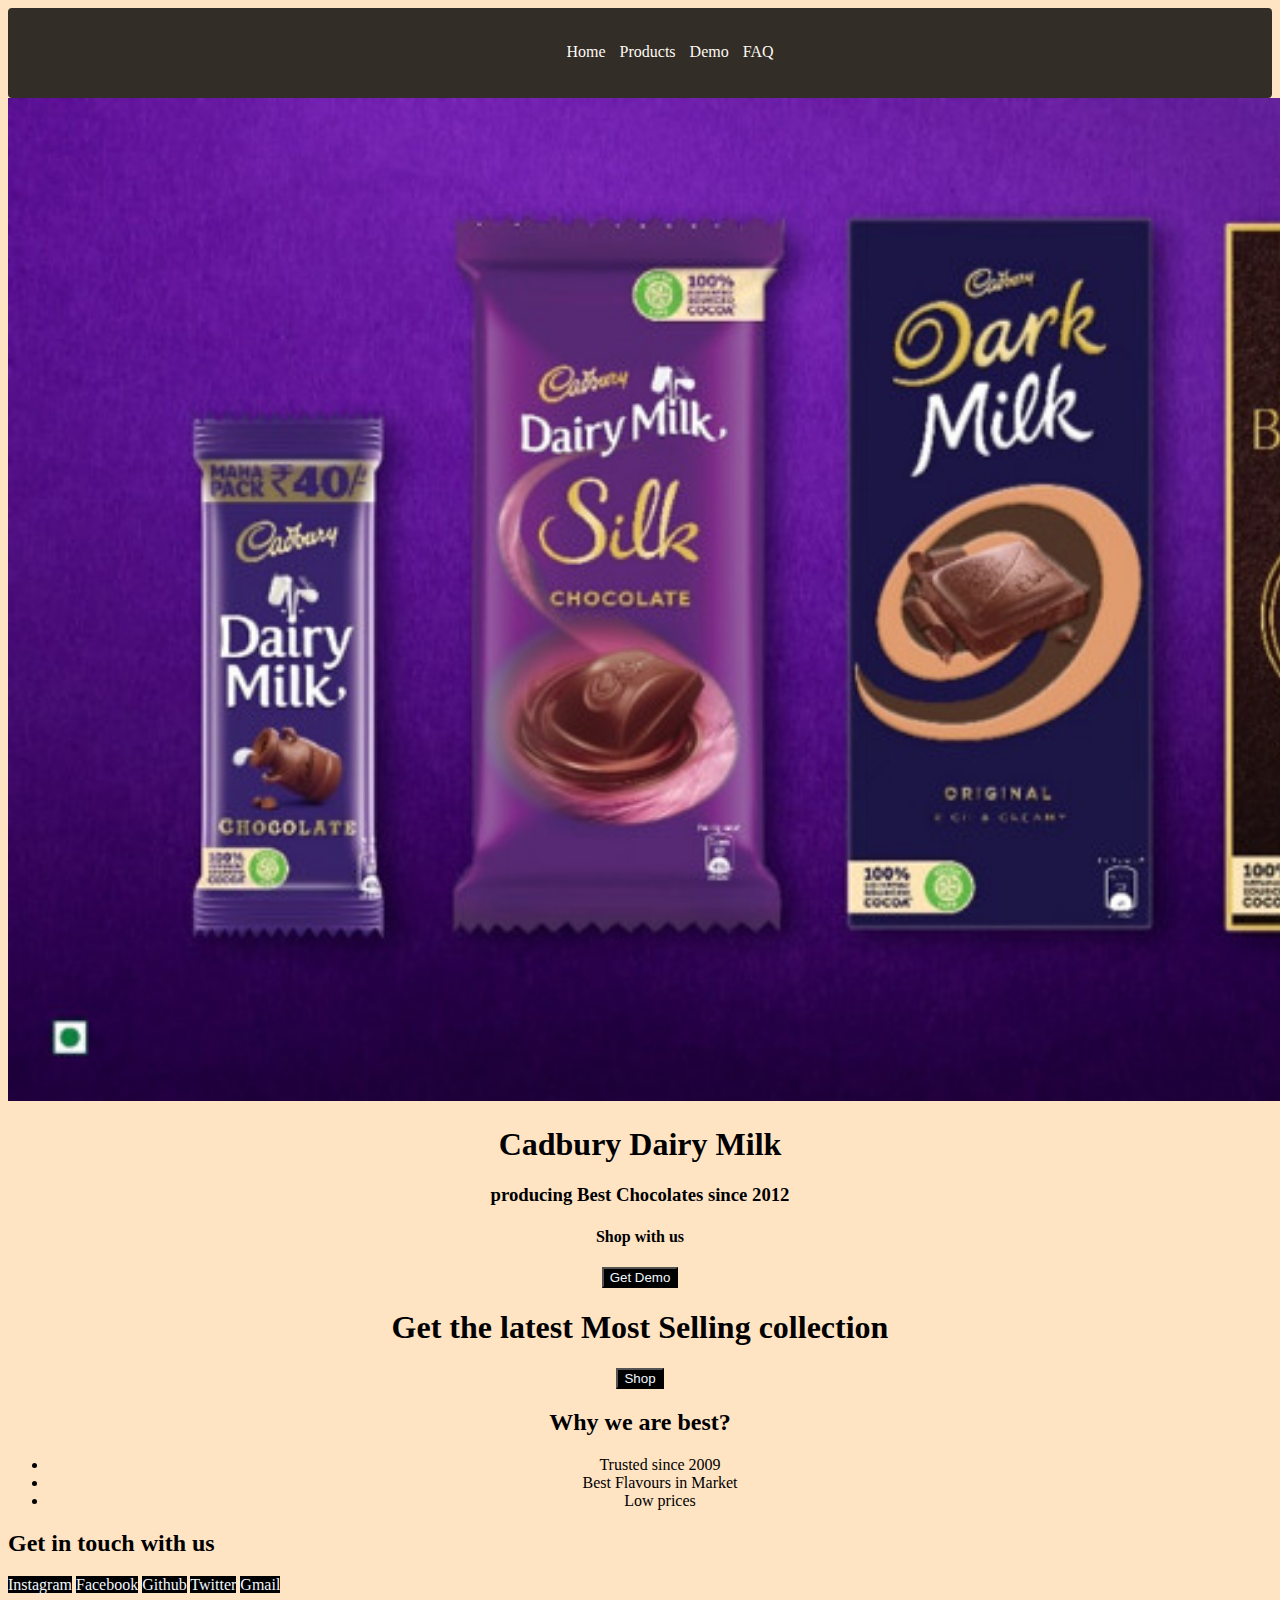
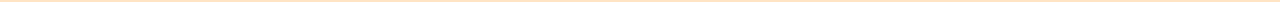
<file: index.html>
<!DOCTYPE html>
<html lang="en">

<head>
  <meta charset="UTF-8" />
  <meta http-equiv="X-UA-Compatible" content="IE=edge" />
  <meta name="viewport" content="width=device-width, initial-scale=1.0" />
  <link rel="stylesheet" href="style.css">
  <title>Home</title>
</head>

<body>
  <div class="navbar">

    <nav>
      <div class="SSD">
        <a id="Trust" href="index.html">Home</a>
        <a id="Trust" href="products.html">Products</a>
        <a id="Trust" href="demo.form.html">Demo</a>
        <a id="Trust" href="faq.html">FAQ</a>
      </div>
    </nav>

  </div>
  <div class="container">
    <section class="Banner">
      <img src="main.png" class="main" />
      <h1>Cadbury Dairy Milk</h1>
      <h3>
        <p>producing Best Chocolates since 2012</p>
      </h3>
      <h4>Shop with us</h4>
      <button><a href="demo.form.html">Get Demo</a></button>
    </section>
    <section class="latest-collection">
      <h1>Get the latest Most Selling collection</h1>
      <button><a href="products.html">Shop</a></button>
    </section>
    <section class="why-us">
      <h2>Why we are best?</h2>
      <ul>
        <li>Trusted since 2009</li>
        <li>Best Flavours in Market</li>
        <li>Low prices</li>
      </ul>
    </section>
  </div>
</body>

<footer>

  <h2>Get in touch with us</h2>
  <a href="">Instagram</a>
  <a href="">Facebook</a>
  <a href="">Github</a>
  <a href="">Twitter</a>
  <a href="">Gmail</a>
</footer>

</html>
</file>
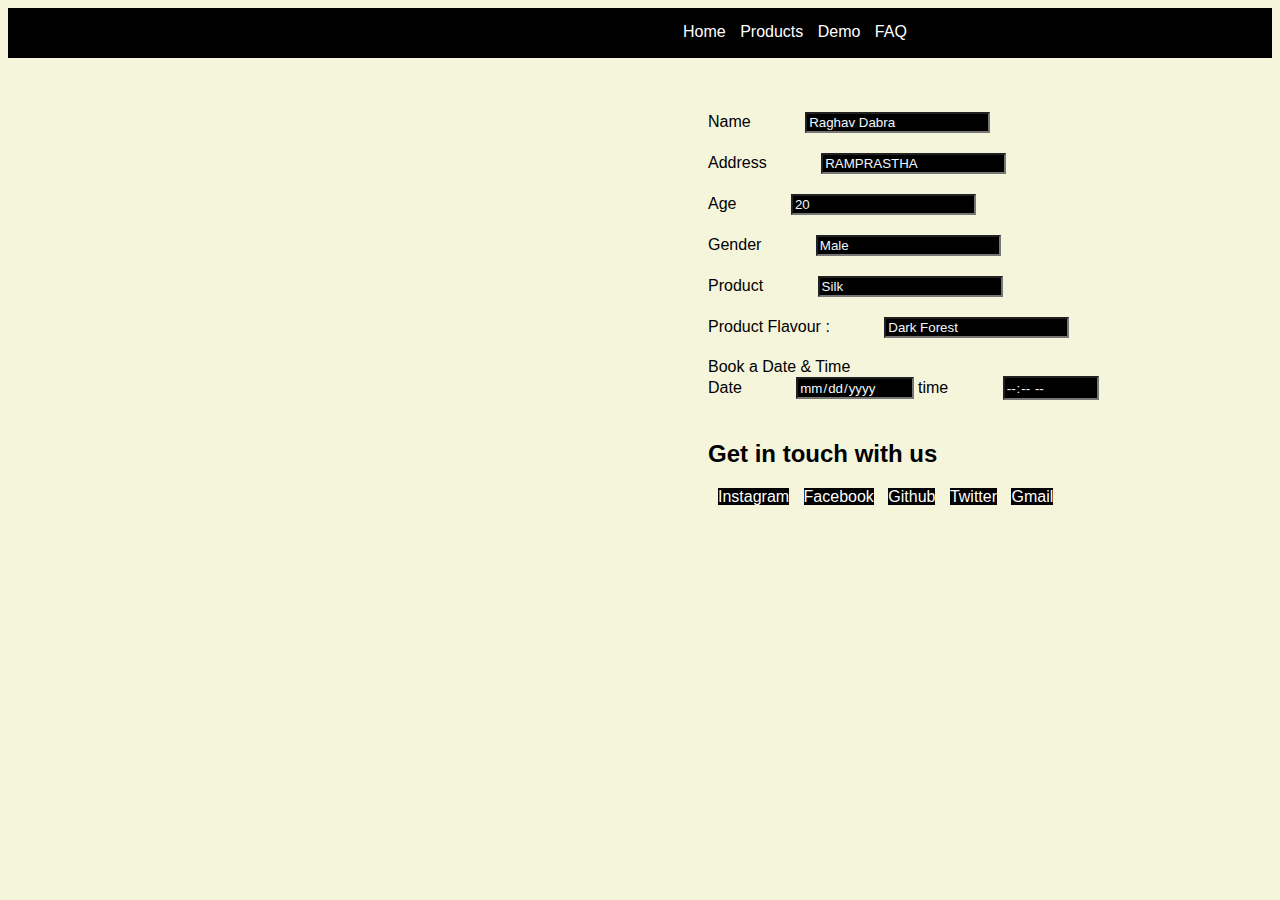
<file: demo.form.html>
<!DOCTYPE html>
<html lang="en">

<head>
  <meta charset="UTF-8" />
  <meta http-equiv="X-UA-Compatible" content="IE=edge" />
  <meta name="viewport" content="width=device-width, initial-scale=1.0" />
  <title>FAQ</title>

  <link rel="stylesheet" href="demo.css">
</head>

<body>

  <nav>
    <div class="SSD">
      <a href="index.html"> Home </a>
      <a href="products.html">Products</a>
      <a href="demo.form.html">Demo</a>
      <a href="faq.html">FAQ</a>
    </div>
  </nav>
  <br />
  <br />
  <br />
  <section id="book-demo">
    <form class="form">
      <label for="name">Name</label>
      <input type="text" value="Raghav Dabra" />
      <br />
      <label for="address">Address</label>
      <input type="text" value="RAMPRASTHA" />
      <br />
      <label for="age">Age</label>
      <input type="number" value="20" />
      <br />
      <label for="gender">Gender</label>
      <input type="text" value="Male" />
      <br />
      <label for="product">Product</label>
      <input type="text" value="Silk" />
      <br />
      <label for="color">Product Flavour :</label>
      <input type="text" id="product" name="product" value="Dark Forest"><br>
      Book a Date & Time
      <br />
      <label for="date">Date</label>
      <input type="date" value="date" />
      <label for="time">time</label>
      <input type="time" value="time" />
    </form>
  </section>
</body>
<footer class="footer">
  <h2>Get in touch with us</h2>
  <a href="">Instagram</a>
  <a href="">Facebook</a>
  <a href="">Github</a>
  <a href="">Twitter</a>
  <a href="">Gmail</a>
</footer>

</html>
</file>
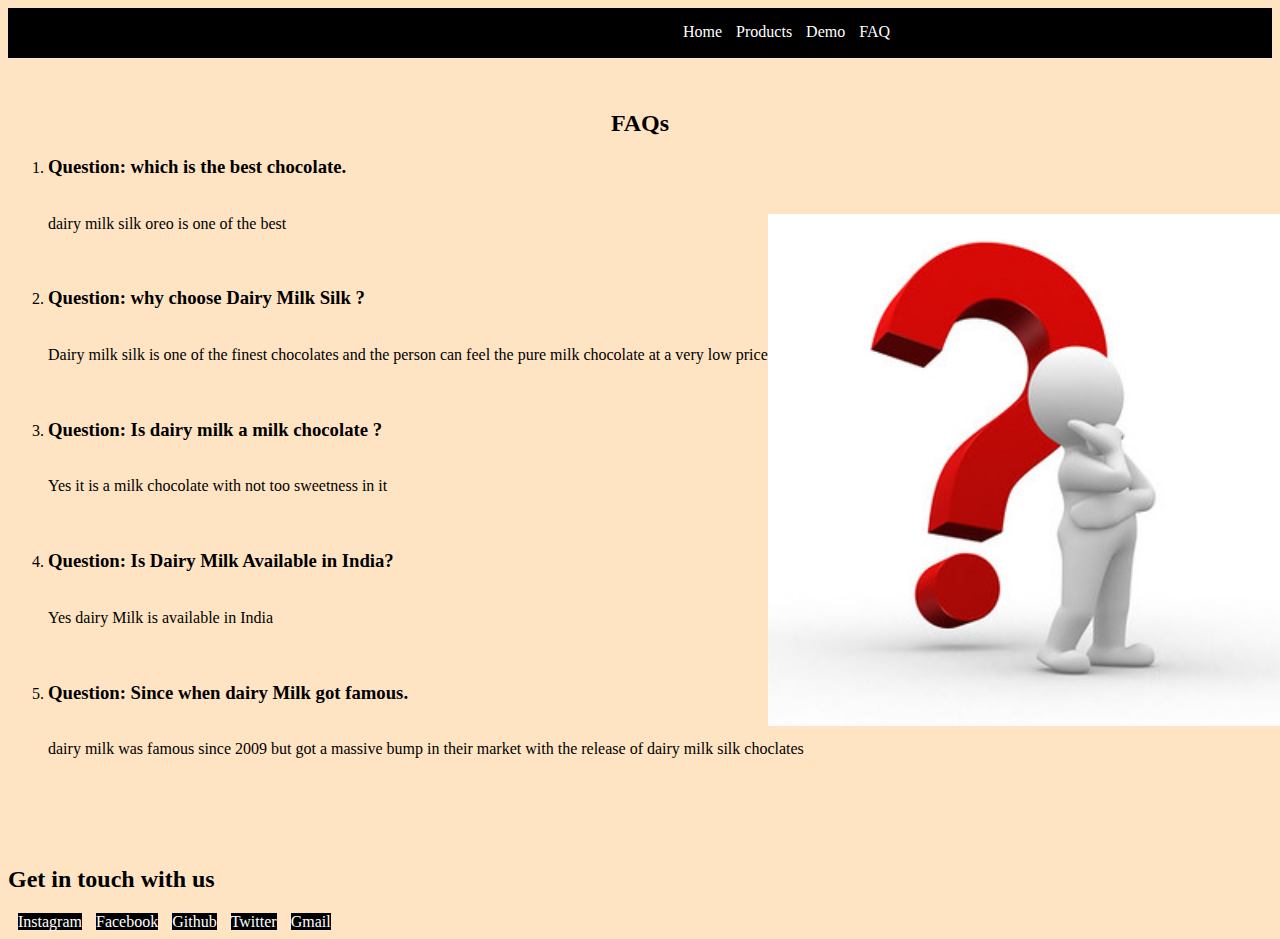
<file: faq.html>
<!DOCTYPE html>
<html lang="en">

<head>
  <meta charset="UTF-8" />
  <meta http-equiv="X-UA-Compatible" content="IE=edge" />
  <meta name="viewport" content="width=device-width, initial-scale=1.0" />
  <title>FAQ</title>
  <link rel="stylesheet" href="faq.css">

</head>

<body>
  <nav>
    <div class="SSD">
      <a href="index.html"> Home </a>
      <a href="products.html">Products</a>
      <a href="demo.form.html">Demo</a>
      <a href="faq.html">FAQ</a>
    </div>
  </nav>

  <br /><br />
  <h1>FAQs</h1>
  <section id="faq">
    <div>
      <ol>
        <li>
          <div class="question-answer">
            <h3> Question: which is the best chocolate.</h3>
            <br />
            dairy milk silk oreo is one of the best
          </div>
        </li>
        <br /><br />
        <li>
          <div class="question-answer">
            <h3> Question: why choose Dairy Milk Silk ? </h3>
            <br />
            Dairy milk silk is one of the finest chocolates and the person can feel the
            pure milk chocolate at a very low price
          </div>
        </li>
        <br /><br />
        <li>
          <div class="question-answer">
            <h3> Question: Is dairy milk a milk chocolate ?</h3>
            <br />
            Yes it is a milk chocolate with not too sweetness in it
          </div>
        </li>
        <br /><br />
        <li>
          <div class="question-answer">
            <h3> Question: Is Dairy Milk Available in India?</h3>
            <br />
            Yes dairy Milk is available in India
          </div>
        </li>
        <br /><br />
        <li>
          <div class="question-answer">
            <h3> Question: Since when dairy Milk got famous. </h3>
            <br />
            dairy milk was famous since 2009 but got a massive bump in their market
            with the release of dairy milk silk choclates
          </div>
        </li>
        <br />
        <br />

      </ol>
      <br /><br />
    </div>
  </section>
</body>
<footer>
  <h2>Get in touch with us</h2>
  <a href="">Instagram</a>
  <a href="">Facebook</a>
  <a href="">Github</a>
  <a href="">Twitter</a>
  <a href="">Gmail</a>

</html>
</file>
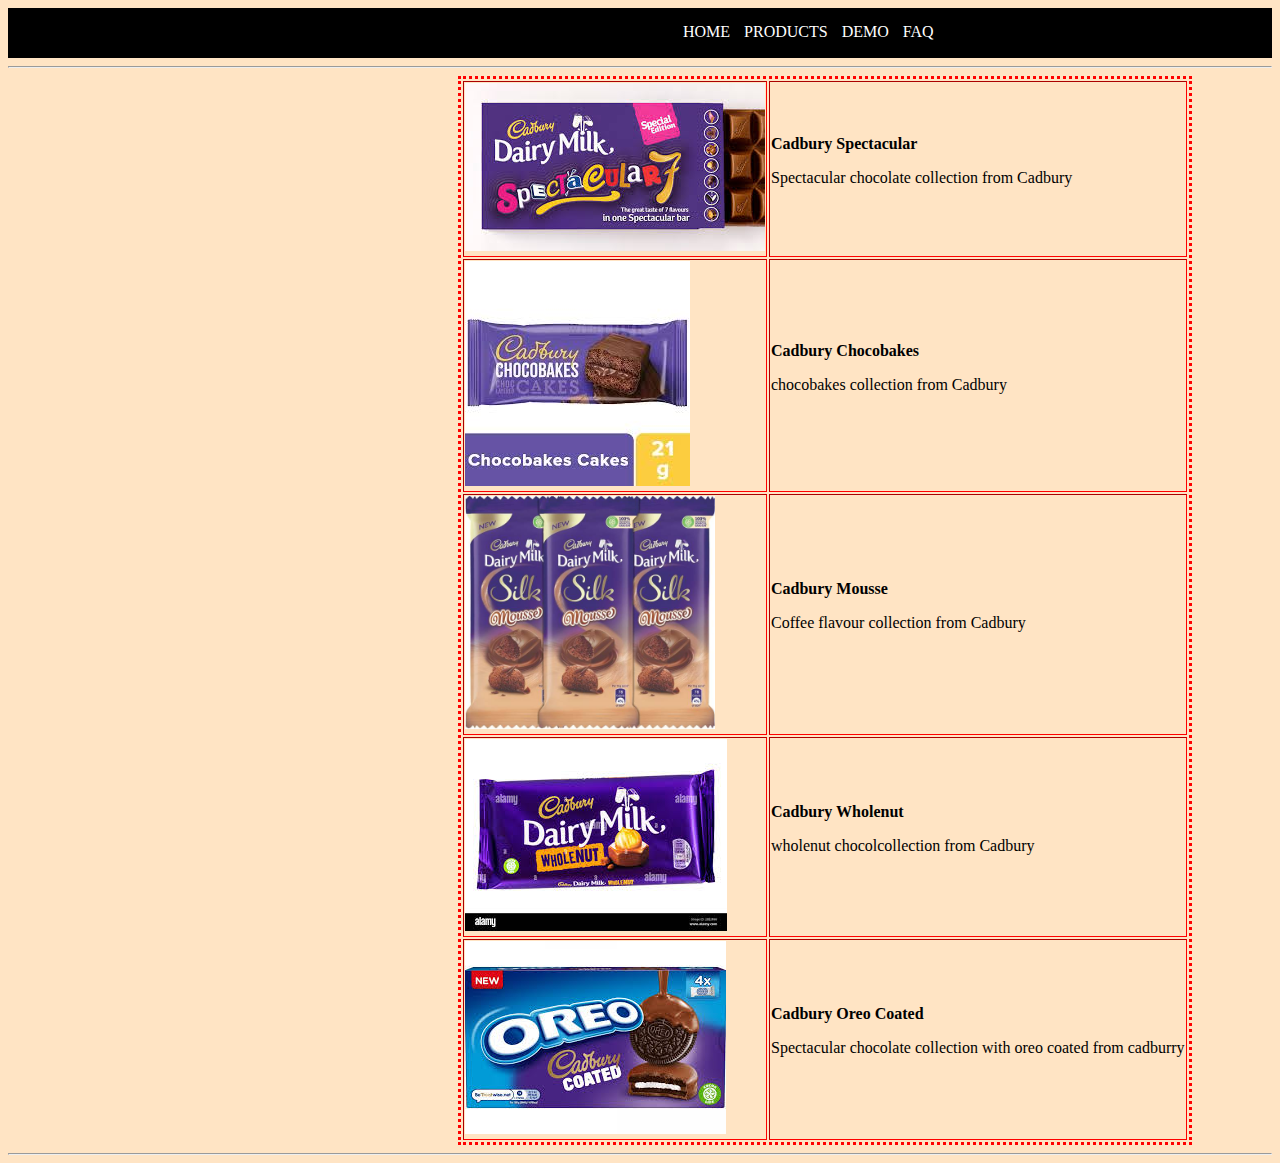
<file: products.html>
<!DOCTYPE html>
<html lang="en">

<head>
  <meta charset="UTF-8">
  <meta http-equiv="X-UA-Compatible" content="IE=edge">
  <meta name="viewport" content="width=device-width, initial-scale=1.0">
  <title>Product</title>
  <link rel="stylesheet" href="products.css">
</head>

<body>
  <nav>
    <div class="navbar">
      <a href="index.html">HOME</a>
      <a href="Products.html">PRODUCTS</a>
      <a href="demo.form.html">DEMO</a>
      <a href="faq.html">FAQ</a>
    </div>
  </nav>
  <hr>

  <div>

    <table border="1px">
      <tr>
        <td><img src="P1.jpg"></td>
        <td><strong>Cadbury Spectacular</strong> <br>
          <p>Spectacular chocolate collection from Cadbury</p>
        </td>
      </tr>

      <tr>
        <td><img src="P2.jpg"></td>
        <td><strong>Cadbury Chocobakes</strong> <br>
          <p>chocobakes collection from Cadbury
          </p>
        </td>
      </tr>

      <tr>
        <td><img src="P3.jpeg" class="P3">
        </td>
        <td><strong>Cadbury Mousse</strong> <br>
          <p>Coffee flavour collection from Cadbury </p>
        </td>
      </tr>

      <tr>
        <td><img src="P4.jpg"></td>
        <td><strong>Cadbury Wholenut</strong> <br>
          <p>wholenut chocolcollection from Cadbury </p>
        </td>
      </tr>

      <tr>
        <td><img src="P5.jpg"></td>
        <td><strong>Cadbury Oreo Coated</strong> <br>
          <p> Spectacular chocolate collection with oreo coated from cadburry</p>
        </td>
      </tr>

    </table>
  </div>

  <hr>
  <footer>

  </footer>
</body>

</html>
</file>
<file: style.css>
*{
    background-color:bisque;   
}
.navbar {
    background-color: black;
    text-align: center;
    padding: 20px;
    opacity: 80%;
    border-radius: 4px;
    text-align: center;
}
 
nav{
    background-color:black;
    height: 50px;
}
#Trust {
    text-decoration: none;
    background-color: black;
    color: white;
    text-align: center;
    margin-left: 10px;   
}
.SSD {
    margin-left: 50px;
    padding: 15px;
background-color: black;
}

.main {
    width: 2005px;
}
.container{ 
    text-align: center;
    
}

a {
    text-decoration: none;
background-color: black;
color: aliceblue;
}

button { 
background-color: black;    

}
</file>
<file: demo.css>
*{
background-color: beige;
font-family: -apple-system, BlinkMacSystemFont, 'Segoe UI', Roboto, Oxygen, Ubuntu, Cantarell, 'Open Sans', 'Helvetica Neue', sans-serif;
}

nav{
    background-color:black;
    height: 50px;
}
a{
    text-decoration: none;
    background-color: black;
    color: white;
    text-align: center;
    margin-left: 10px;   
}
.SSD {
    margin-left: 650px;
    padding: 15px;
background-color: black;
}
.form{ 
    margin-left:  700px;
}

input{
    margin-bottom: 20px;
margin-left: 50px;
background-color: black;
color: aliceblue;
}


.footer{
  margin-left: 700px;
}
</file>
<file: faq.css>
body
{
 background-image: url(WHY.jpg);
background-position: right;
background-size: 40%;
background-repeat: no-repeat;
background-color: bisque;
}

nav{
    background-color:black;
    height: 50px;
}
a{
    text-decoration: none;
    background-color: black;
    color: white;
    text-align: center;
    margin-left: 10px;   
    
}
.SSD {
    margin-left: 650px;
    padding: 15px;
background-color: black;


}
h1{
font-size: x-large;
    text-align: center;
}
</file>
<file: products.css>
*{

    background-color:bisque;
}
table {
    margin-left:  450px;
    border: 3px dotted red;
}
nav{
    background-color:black;
    height: 50px;
}

a{
    text-decoration: none;
    background-color: black;
    color: white;
    text-align: center;
    margin-left: 10px;   
}

.navbar {
    margin-left: 650px;
    padding: 15px;
background-color: black;
}

.P3 { width: 250px;


}
</file>
